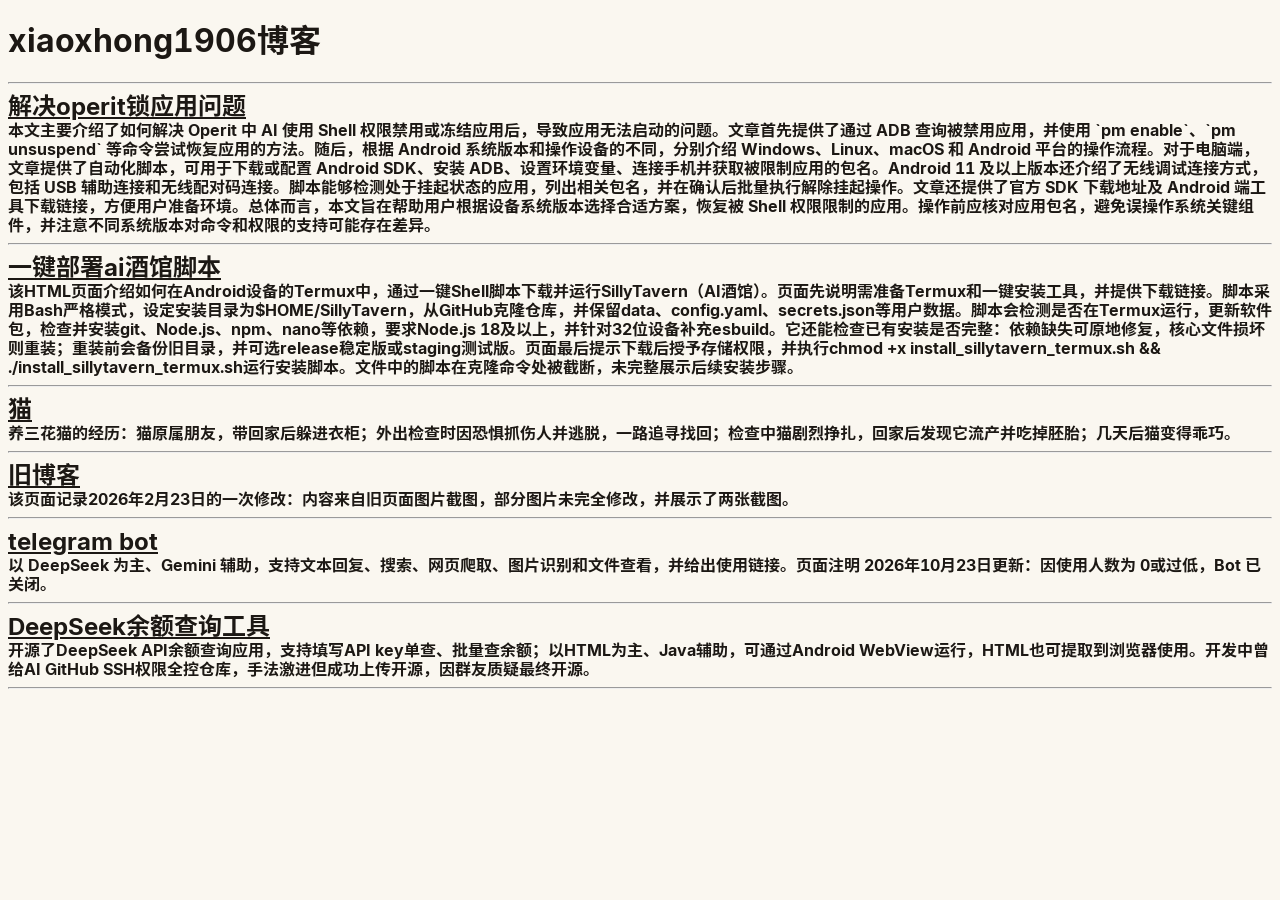
<file: index.html>
<!DOCTYPE html>
<html lang="zh-CN">
<head>
    <meta charset="UTF-8">
    <meta name="viewport" content="width=device-width, initial-scale=1.0">
    <link rel="stylesheet" href="qita/bwjk.css">
    <link rel="stylesheet" href="qita/ziti.css">
    <title>xiaoxhong1906-blog</title>
</head>
<body>
    <div class="container">
        <h1>xiaoxhong1906博客</h1>
        <hr > 
        <a href="/boke/operitwfti.html" style="font-size: 24px;">解决operit锁应用问题</a><br>本文主要介绍了如何解决 Operit 中 AI 使用 Shell 权限禁用或冻结应用后，导致应用无法启动的问题。文章首先提供了通过 ADB 查询被禁用应用，并使用 `pm enable`、`pm unsuspend` 等命令尝试恢复应用的方法。随后，根据 Android 系统版本和操作设备的不同，分别介绍 Windows、Linux、macOS 和 Android 平台的操作流程。对于电脑端，文章提供了自动化脚本，可用于下载或配置 Android SDK、安装 ADB、设置环境变量、连接手机并获取被限制应用的包名。Android 11 及以上版本还介绍了无线调试连接方式，包括 USB 辅助连接和无线配对码连接。脚本能够检测处于挂起状态的应用，列出相关包名，并在确认后批量执行解除挂起操作。文章还提供了官方 SDK 下载地址及 Android 端工具下载链接，方便用户准备环境。总体而言，本文旨在帮助用户根据设备系统版本选择合适方案，恢复被 Shell 权限限制的应用。操作前应核对应用包名，避免误操作系统关键组件，并注意不同系统版本对命令和权限的支持可能存在差异。
</h>
        <hr>
        <a href="/boke/termuxaijqgr.html" style="font-size: 24px;">一键部署ai酒馆脚本</a><br>该HTML页面介绍如何在Android设备的Termux中，通过一键Shell脚本下载并运行SillyTavern（AI酒馆）。页面先说明需准备Termux和一键安装工具，并提供下载链接。脚本采用Bash严格模式，设定安装目录为$HOME/SillyTavern，从GitHub克隆仓库，并保留data、config.yaml、secrets.json等用户数据。脚本会检测是否在Termux运行，更新软件包，检查并安装git、Node.js、npm、nano等依赖，要求Node.js 18及以上，并针对32位设备补充esbuild。它还能检查已有安装是否完整：依赖缺失可原地修复，核心文件损坏则重装；重装前会备份旧目录，并可选release稳定版或staging测试版。页面最后提示下载后授予存储权限，并执行chmod +x install_sillytavern_termux.sh && ./install_sillytavern_termux.sh运行安装脚本。文件中的脚本在克隆命令处被截断，未完整展示后续安装步骤。
        <hr >
        <a href="/boke/yivimc.html" style="font-size: 24px;">猫</a><br>养三花猫的经历：猫原属朋友，带回家后躲进衣柜；外出检查时因恐惧抓伤人并逃脱，一路追寻找回；检查中猫剧烈挣扎，回家后发现它流产并吃掉胚胎；几天后猫变得乖巧。
        <hr>
        <a href="/boke/jqboke.html" style="font-size: 24px;">旧博客</a><br>该页面记录2026年2月23日的一次修改：内容来自旧页面图片截图，部分图片未完全修改，并展示了两张截图。
        <hr >
        <a href="/boke/telegram-bot.html" style="font-size: 24px;">telegram bot</a><br>以 DeepSeek 为主、Gemini 辅助，支持文本回复、搜索、网页爬取、图片识别和文件查看，并给出使用链接。页面注明 2026年10月23日更新：因使用人数为 0或过低，Bot 已关闭。
        <hr >
        <a href="/boke/deepseekyuer.html" style="font-size: 24px;">DeepSeek余额查询工具</a><br>开源了DeepSeek API余额查询应用，支持填写API key单查、批量查余额；以HTML为主、Java辅助，可通过Android WebView运行，HTML也可提取到浏览器使用。开发中曾给AI GitHub SSH权限全控仓库，手法激进但成功上传开源，因群友质疑最终开源。
        <hr >
    </div>
</body>
</html>
<!-- @@@@@@@@@@@@@@@@@@@@@@@@@@@@@@@##@@@@@@@@@@@@@@%%%%%%%%%%@@@@@@@@@@@@@@@@@@@@@@@@@@@@@@@@@@@@@@@@@@@
@@@@@@@@@@@@@@@@@@@@@@@@@@@@@@@%%@@@@@@@@@%%%@@@%%%%%%%%%%%%%@@@@@@@@@@@@@@@@@@@@@@@@@@@@@@@@@@@@@@@
@@@@@@@@@@@@@@@@@@@@@@@@@@@@@@@@#@@@@@%%%%@@@@@@@@@@@@@@@@@@@%%#*%@@@@@#@@@@@%@@@@%@@@@@@@@@@@@@@@@@
@@@@@@@@@@@@@@@@@@@@@@@@@@@@@@@@#@@@%%@@@@@@@@@@@@@@@@@@@@@@@@@@@%%%@@@#@@@%*@@@@%%@@@@@@@@@@@@@@@@@
@@@@@@@@@@@@@@@@@@@@@@@@@@@@@@@@%#%%@@@@@@@@@@@@@@@@@@@@@@@@@@@@@@@@%#%@#@#::*@%%@@@@%@@@@@@@@@@@@@@
@@@@@@@@@@@@@@@@@@@@@@@@@@@@@@@@%#@@@@@@@@@@@@@@@@@@@@@@@@@@@@@@@@@@@@%#*@-:-#%@@@%%%@@@@@@@@@@@@@@@
@@@@@@@@@@@@@@@@@@@@@@@@@@@@@@@#%@@@@@@@@@@@@@@@@@@@@@@@@@@@@@@@@@@@@@@@#=.:+@@%%%@@@@@@@@@@@@@@@@@@
@@@@@@@@@@@@@@@@@@@@@@@@@@@@@@+%@@@@@@@@@@@@@@@@@@@@@@@@@@@@@@@@@@@@@@@@@%::%%%@@@@@@@@@@@@@@@@@@@@@
@@@@@@@@@@@@@@@@@@@@@@@@@@@@@#%@@@@@@@@@@@@@@@@@@@@@@@@@@@@@@@@@@@@@@@@@@@@+%%%%%%%%%%%%%@@@@@@@@@@@
@@@@@@@@@@@@@@@@@@@@@@@@@@@@%%%%@@@@@@@%@@@@@@@@@@@@@@@@@@@@@@@@@@@@@@@@@@@@*@@@@@@@@@@@@@@@@@@@@@@@
@@@@@@@@@@@@@@@@@@@@@@@@@@@%%%#@@@@@@@@#@@@@@@#%%@@@@@@@@@@@@@%@@@@@@%@@@@@@@*%%%%@@@@@@@@@@@@@@@@@@
@@@@@@@@@@@@@@@@@@@@@@@@@@@#%#@@%@@@@@%%@@@@@%*@#%@@@@@%@@@@@@#%@@@@@@%@@@@%#%@@@@@%%%%@@@@@@@@@@@@@
@@@@@@@@@@@@@@@@@@@@@@@@@@#%%%@@%@@@@@#@@@@@@##@*%@@@@@=@@@@@@%#@@@@@@%@@@@@*##@@@@@@@@@@@@@@@@@@@@@
@@@@@@@@@@@@@@@@@@@@@@@@@%#%%@@%@@@@@@#@#@@@%##%*%@@@@%+@@@#%@@#@@@@@@%@@@@@@#*#@@@@@@@@@@@@@@@@@@@@
@@@@@@@@@@@@@@@@@@@@@@@@@#%%%@@%@@@@@@%%=@@@##%#*#@@@@#*%@@+*@@#@@@@@@@%@@%%@%#*%@@@@@@@@@@@@@@@@@@@
@@@@@@@@@@@@@@@@@@@@@@@@@#@%@@@%@@@@@%%**%%@*#@*##%@@@***##++@@#@@@@@@@%@@@#@@###@@@@@@@@@@@@@@@@@@@
@@@@@@@@@@@@@@@@@@@@@@@@%#@%@@%%@@@@@%+=---::*@%#%##%#*+...::-*+@@@@@@@%@@@#%@#*#@@@@@@@@@@@@@@@@@@@
@@@@@@@@@@@@@@@@@@@@@@@@#%%%%@%@@@@@@##= ... #@@@@@@@@@@...:.-@*@@@@@@@%@@@%%@#+#@@@@@@@@@@@@@@@@@@@
@@@@@@@@@@@@@@@@@@@@@@@@#%%#%@#@@@@@%*%#:----%@@@@@@@@@@+===-+%*%@@@@@@%@@@%%%%*@@@@@@@@@@@@@@@@@@@@
@@@@@@@@@@@@@@@@@@@@@@@@@%#*%@%@@@@@%+*%#%%@@@@@@@@@@@@@@@@@%@#*%@@@@@@%%@@%%%%#@@@@@@@@@@@@@@@@@@@@
@@@@@@@@@@@@@@@@@@@@@@@@@@##%@%#@@@@%#=%@@@@@@@@@@@@@@@@@@@@@@##%@@@@%%%%@@#@%##@@@@@@@@@@@@@@@@@@@@
@@@@@@@@@@@@@@@@@@@@@@@@@@###%##@@@@%##*@@@@@@@@%%%%@@@@@@@@@#*#@@@@@@*%%@@#@@*#@@@@@@@@@@@@@@@@@@@@
@@@@@@@@@@@@@@@@@@@@@@@@@@%%#%**@@@@@*@=#%@@@@@@@@@@@@@@@%%#####@@@@@%*#@@@#@@%@@@@@@@@@@@@@@@@%%%%%
@@@@@@@@@@@@@@@@@@@@@@@@@@@@%#**@@@%@##+###***#%%@@%%%#*###**#*%@@@@@#+*@@%#%%%%%%%@@%%%%%%%%%%@@@@@
@@@@@@@@@@@@@@@@@@@@@@@@%%%@@@%%@@@%@%#@@%%%#%%#+#####+#%%%@#=+@@#@@@%#*@%%@@@@@@@@@@@@@@@@@@@@@@@@@
%@@@@@@@@@@@@@@@@@@@#@@#@@%%@@%%%@@%@@#@@@@@@@#=*%####*-=#@@*+%@#%@@@%@%@@@@@@@@@@@@@@@@@@@@@@@@@@@@
@@@@@@@@@@@%%@@@@@##%%%%%%%@@@%*%@@%%@%#%%%#==-#@@%%%%*++-+*+#@@*@@@%@#%@@@@@@@@@@@@@@@@@@@@@@@@@@@@
@@@@@@@@%##@%@@%%@@@@@@@@@@@@@@%#@@%#@@%%@@#+++@@@@%%+++=#@%#@@*+@@@%%#@@@@@@@@@@@@@@@@@@@@@@@@@@@@@
@@@@@@%#%%@@@@@@@@@@@@@@@@@@@@@@%%@@#%%%*@@*=+=@@@@%+++=#@@#@@#:%@@%*@@@@@@@@@@@@@@@@@@@@@@@@@@@@@@@
@@@@@@##@@@@@@@@@@@@@@@@@@@@@@@@%%%%%@@@%#%+-=-%@@#+++=#@@%#%%:+%@%#%#@@@@@@@@@@@@@@@@@@@@@@@@@@@@@@
@@@@@@@@@@@@@@@@@@@@%@@@@@@@@@@%#@@#@@@%###%#=+#%%=++=#@@@@@@+:%@%%@@#@@@@@@@@@@@@@@@@@@@@@@@@@@@@@@
@@@@%@@@@@@@@%#%%%@#@@%*@@@@@@@#@@@#@@%*%%##%@%*#=++=#@@@@@@#.#@@#@@%%@@@@@@@@@@@@@@@@@@@@@@@@@@@@@@
@@@#@@@%@#%@@*@@%%@%%%%%@@@@@@%%@@@#@@#*%%%%%@@+=+++*@@@@@@%:*@@%#@@#%@@@@@@@@@@@@@@@@@@@@@@@@@@@@@@
@@@%@%%@#%#@%%@@%@@@@@#@@@@@@@#@@@%#@@#%%%%@@@@+===+@@@@@@=-:#@@#@@@#@@@@@@@@@@@@@@@@@@@@@@@@@@@@@@@
@@@@##%%%@%%@@@@@@@@@%%@@@@@@#@@@@@#@%###%@@@@@+===%@@@@@=:-:-@@#@@@#@@@@@@@@@@@@@@@@@@@@@@@@@@@@@@@
@@%%%@@@@@@@@@%%@@@@@#@@@@@@%%@@@@@#@@@%@#@@@@@%*@@%%%%%=.::-%@#%@@@#@@@@@@@@@@@@@@@@@@@@@@@@@@@@@@@
@@%@@@@@@@@@@@@%%%@@#@@@@@@@#@@@@@@#@@@@@@%@@@@@*%@@@@@%*=:.#@@#@@@%#@@@@@@@@@@@@@@@@@@@@@@@@@@@@@@@
@@@@@@@@@@@@@@@@@@%%@@@@@@@#@@@@@@@*@@@@@@@#-=*%##@@@@@@@@@#%%%#@%%%%@%###****%@@@@@@@@@@@@@@@@@@@@@
@@@@@@@@@@@@@@@@@@@@@@@@@@%#@@@@@@@*#######*+*=-=+@@@@@@@@@@@%*#%%@%====++++++=@@@@@@@@@@@@@@@@@@@@@
@@@@@@@@@@@@@@@@@@@@@@@@@@#@@@@@@@@##%%%%%%%##*===@@@@@@@@@@@@@@%#%%-==++++++++@@@@@@@@@@@@@@@@@@@@@
@@@@@@@@@@@@@@@@@@@@@@@@@#%@@@@%##%***+++===-=-===@@@@@@@@@@@@@@@@@%-==++++++++@@@@@@@@@@@@@@@@@@@@@
@@@@@@@@@@@@@@@@@@@@@@@@@#@@@%%%%@@*=+***#***+====@@@@@@@@@@@@@@@@@%-==++++++=#@@@@@@@@@@@@@@@@@@@@@
@@@@@@@@@@@@@@@@@@@@@@@@#%%%%%@@@@@*%%%%@@@@%@*===@@%@@@@@@@@@@@@@@%-==+++++++@@@@@@@@@@@@@@@@@@@@@@
@@@@@@@@@@@@@@@@@@@@@@%#@@@@@@@@@@@*#*********=++=%@@%%%%%@@@@@@@@@#+=====+++*@@@@@@@@@@@@@@@@@@@@@@
@@@@@@@@@@@@@@@@@@@@@@#%@@@@@@@@@@#@@@@@@@@@@@*++=%@@@@@@@%%@@@@@@#%@+===+++=%@@@@@@@@@@@@@@@@@@@@@@
@@@@@@@@@@@@@@@@@@@@@@#%@@@@@@@@@#%@@@@@@@@@@@+++=%@@@@@@@@@@@@@@#%@@==++++++@@@@@@@@@@@@@@@@@@@@@@@
@@@@@@@@@@@@@@@@@@@@@#@#%@@@@@@@%#@@@@@@@@@@@@*++=%@@@@@@@@@@@@%#@@@%*==+++=%@@@@@@@@@@@@@@@@@@@@@@@
@@@@@@@@@@@@@@@@@@@@#@@%#@@@@@@%#@@@@@@@@@@@@@*++=@@@@@@@@@@@@%%@@@@#@%+=++=@@@@@@@@@@@@@@@@@@@@@@@@
@@@@@@@@@@@@@@@@@@@#@@@@#@@@@@@#@@@@@@@@@@@@@@*+++@@@@@@@@@@@@@@@@@@#%@@#*#@@@@@@@@@@@@@@@@@@@@@@@@@
@@@@@@@@@@@@@@@@@@#%@@@@%%@@@@#@@@@@@@@@@@@@@@*+++@@@@@@@@@@@@@@@@@@%%@@@%#@@@@@@@@@@@@@@@@@@@@@@@@@ -->
</file>
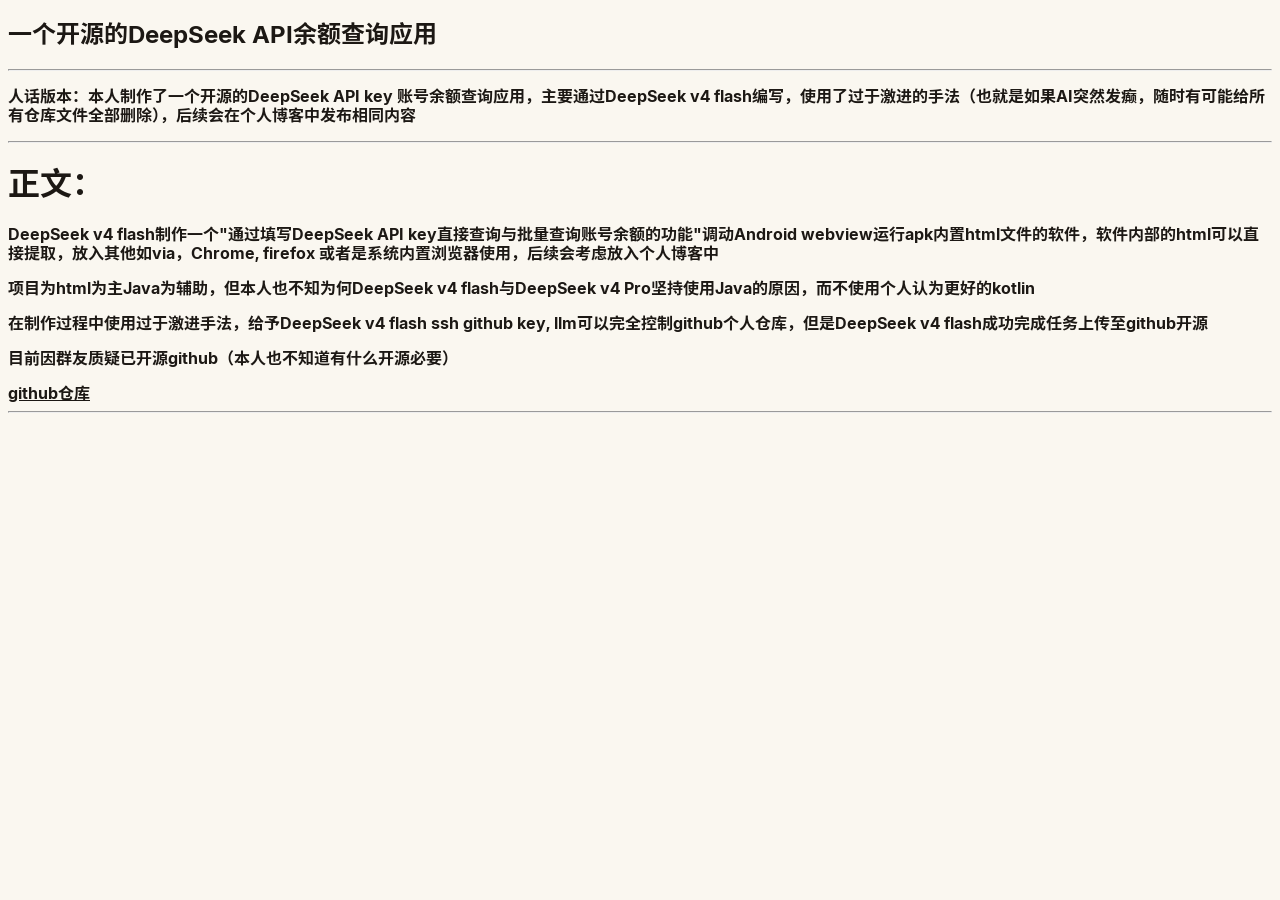
<file: boke/deepseekyuer.html>
<!DOCTYPE html>
<html lang="zh-CN">
<head>
    <meta charset="UTF-8">
    <meta name="viewport" content="width=device-width, initial-scale=1.0">
    <title>xiaozhong1906</title>
    <link rel="stylesheet" href="../qita/bwjk.css">
    <link rel="stylesheet" href="../qita/ziti.css">
</head>
<body>
    </h1>

    <h2>一个开源的DeepSeek API余额查询应用</h2>
    
    <hr />
    
    <p>人话版本：本人制作了一个开源的DeepSeek API key 账号余额查询应用，主要通过DeepSeek v4 flash编写，使用了过于激进的手法（也就是如果AI突然发癫，随时有可能给所有仓库文件全部删除），后续会在个人博客中发布相同内容</p>
    
    <hr />
    
    <h1>正文：</h1>
    
    <p>DeepSeek v4 flash制作一个"通过填写DeepSeek API key直接查询与批量查询账号余额的功能"调动Android webview运行apk内置html文件的软件，软件内部的html可以直接提取，放入其他如via，Chrome, firefox 或者是系统内置浏览器使用，后续会考虑放入个人博客中</p>
    
    <p>项目为html为主Java为辅助，但本人也不知为何DeepSeek v4 flash与DeepSeek v4 Pro坚持使用Java的原因，而不使用个人认为更好的kotlin</p>
    
    <p>在制作过程中使用过于激进手法，给予DeepSeek v4 flash ssh github key, llm可以完全控制github个人仓库，但是DeepSeek v4 flash成功完成任务上传至github开源</p>

    <p>目前因群友质疑已开源github（本人也不知道有什么开源必要）</p>
    
    <a href="https://github.com/x114514z/DeepSeekBalance">github仓库</a>

     <hr />
    
</body>
</html>
</file>
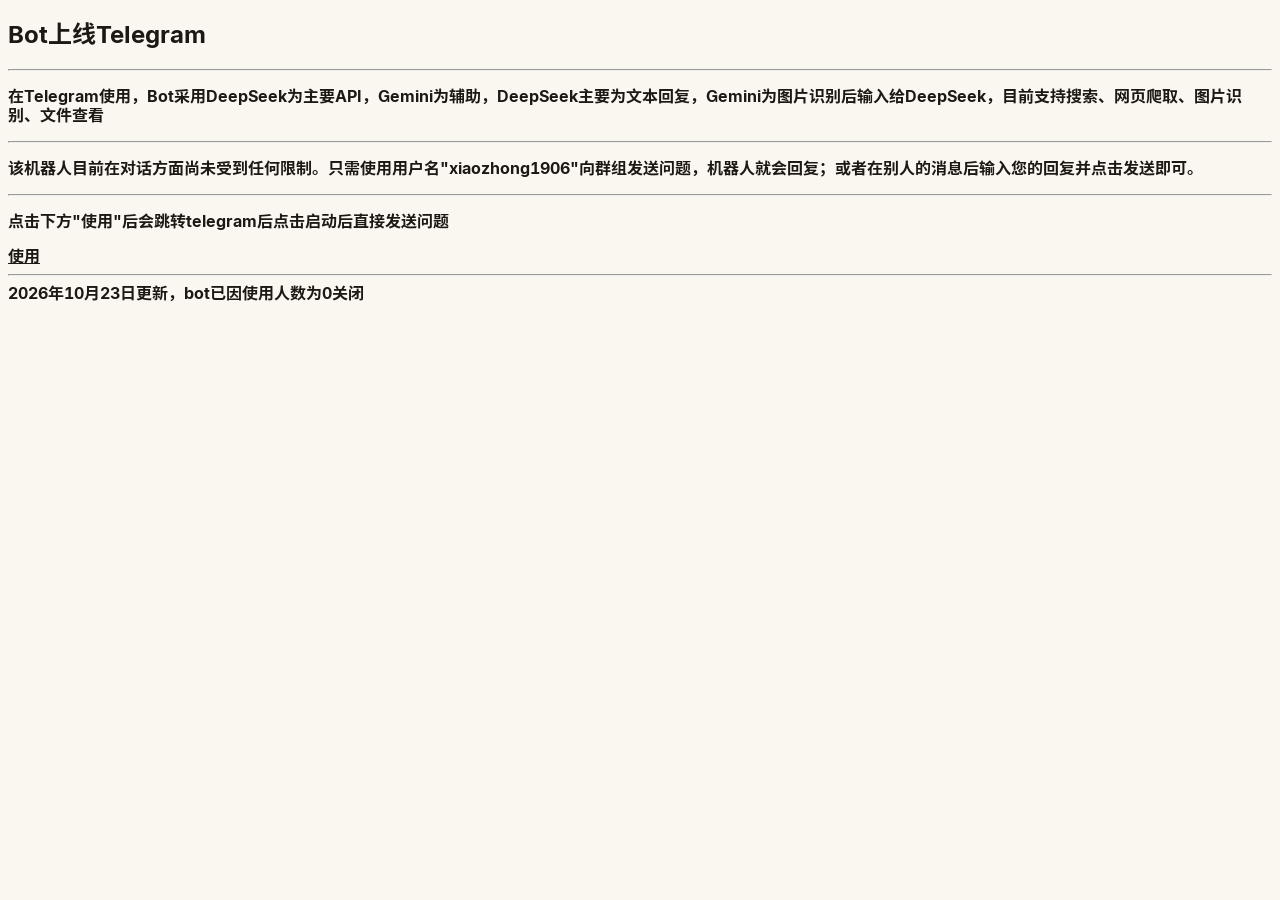
<file: boke/telegram-bot.html>
<!DOCTYPE html>
<html lang="zh-CN">
<head>
    <meta charset="UTF-8">
    <meta name="viewport" content="width=device-width, initial-scale=1.0">
    <title>xiaozhong1906</title>
    <link rel="stylesheet" href="../qita/bwjk.css">
    <link rel="stylesheet" href="../qita/ziti.css">
</head>
<body>
    </h1>

    <h2>Bot上线Telegram</h2>
    <hr>
    <p>在Telegram使用，Bot采用DeepSeek为主要API，Gemini为辅助，DeepSeek主要为文本回复，Gemini为图片识别后输入给DeepSeek，目前支持搜索、网页爬取、图片识别、文件查看</p>
    <hr>
    <p>该机器人目前在对话方面尚未受到任何限制。只需使用用户名"xiaozhong1906"向群组发送问题，机器人就会回复；或者在别人的消息后输入您的回复并点击发送即可。</p>
    <hr>
    <p>点击下方"使用"后会跳转telegram后点击启动后直接发送问题</p>
  
  <a href="https://t.me/xiaozhong1906_ai_bot">使用</a>
         
         <hr>
  2026年10月23日更新，bot已因使用人数为0关闭
</body>
</html>
</file>
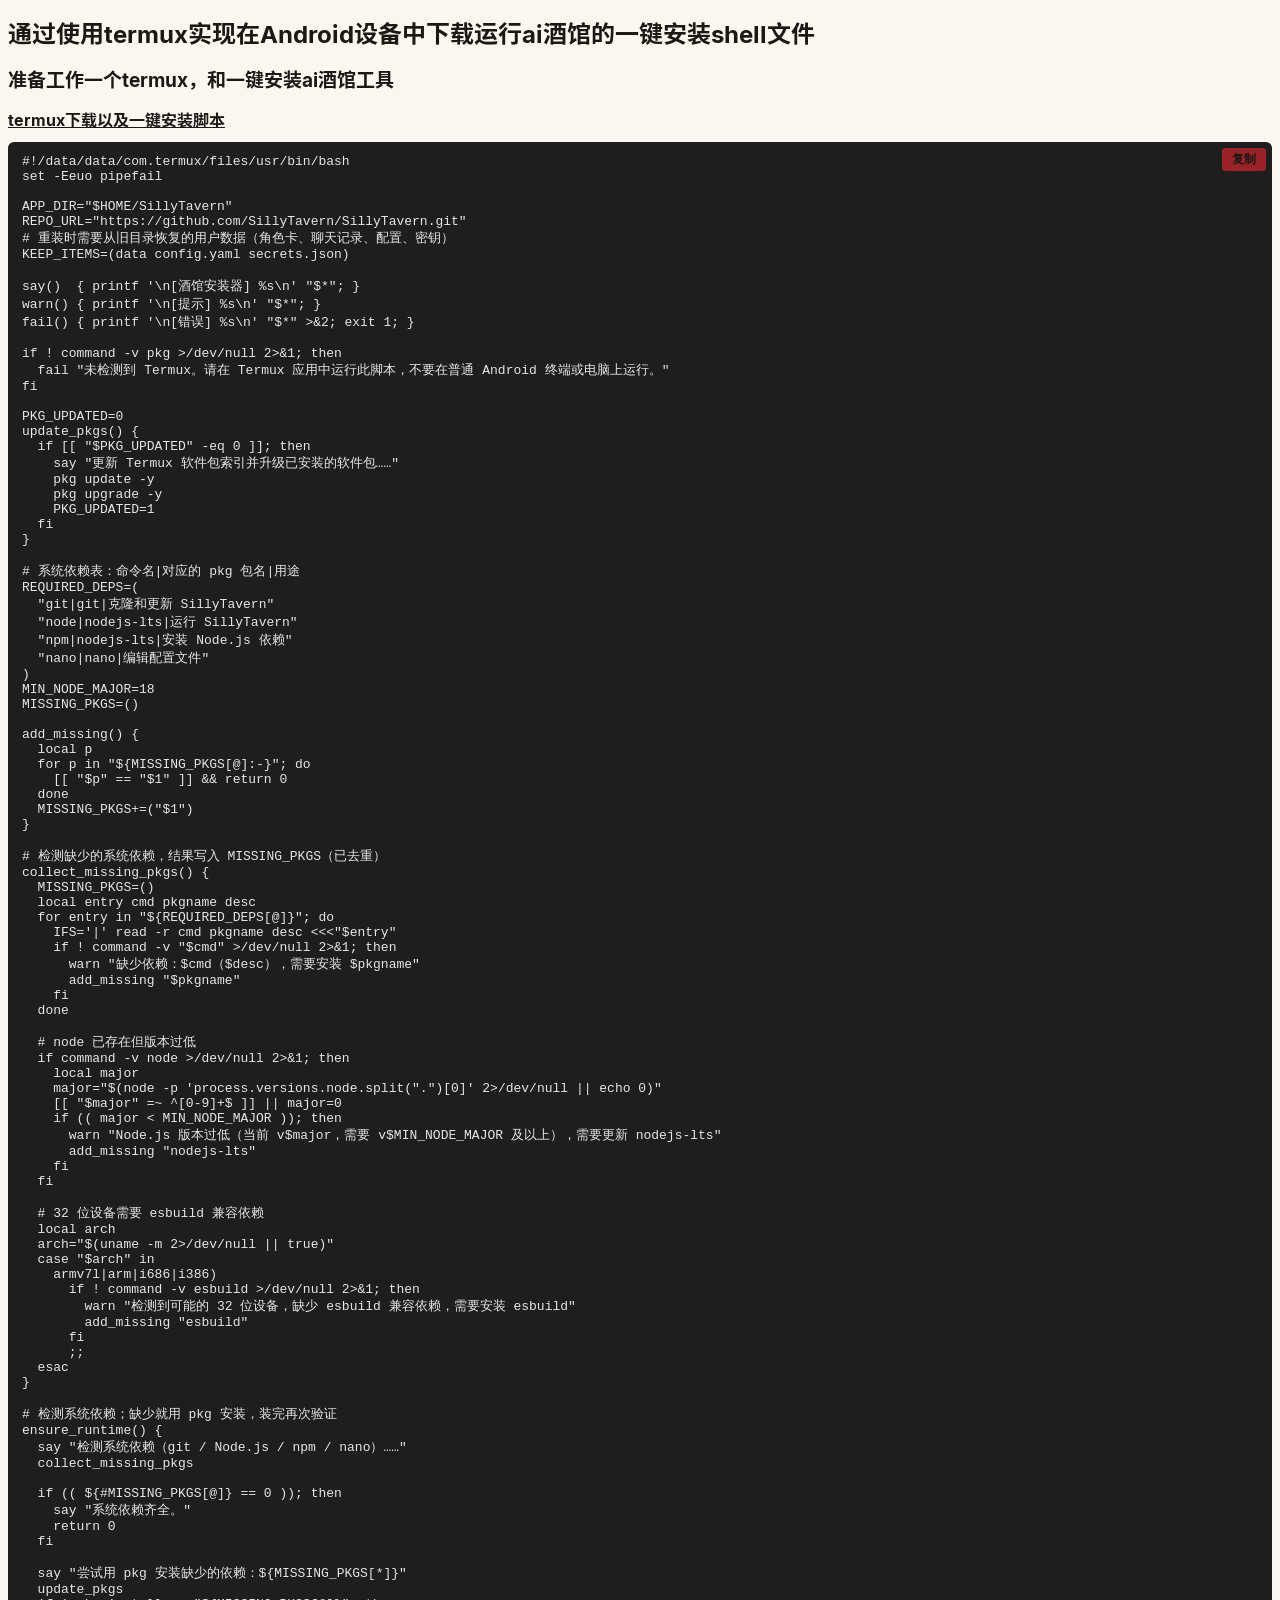
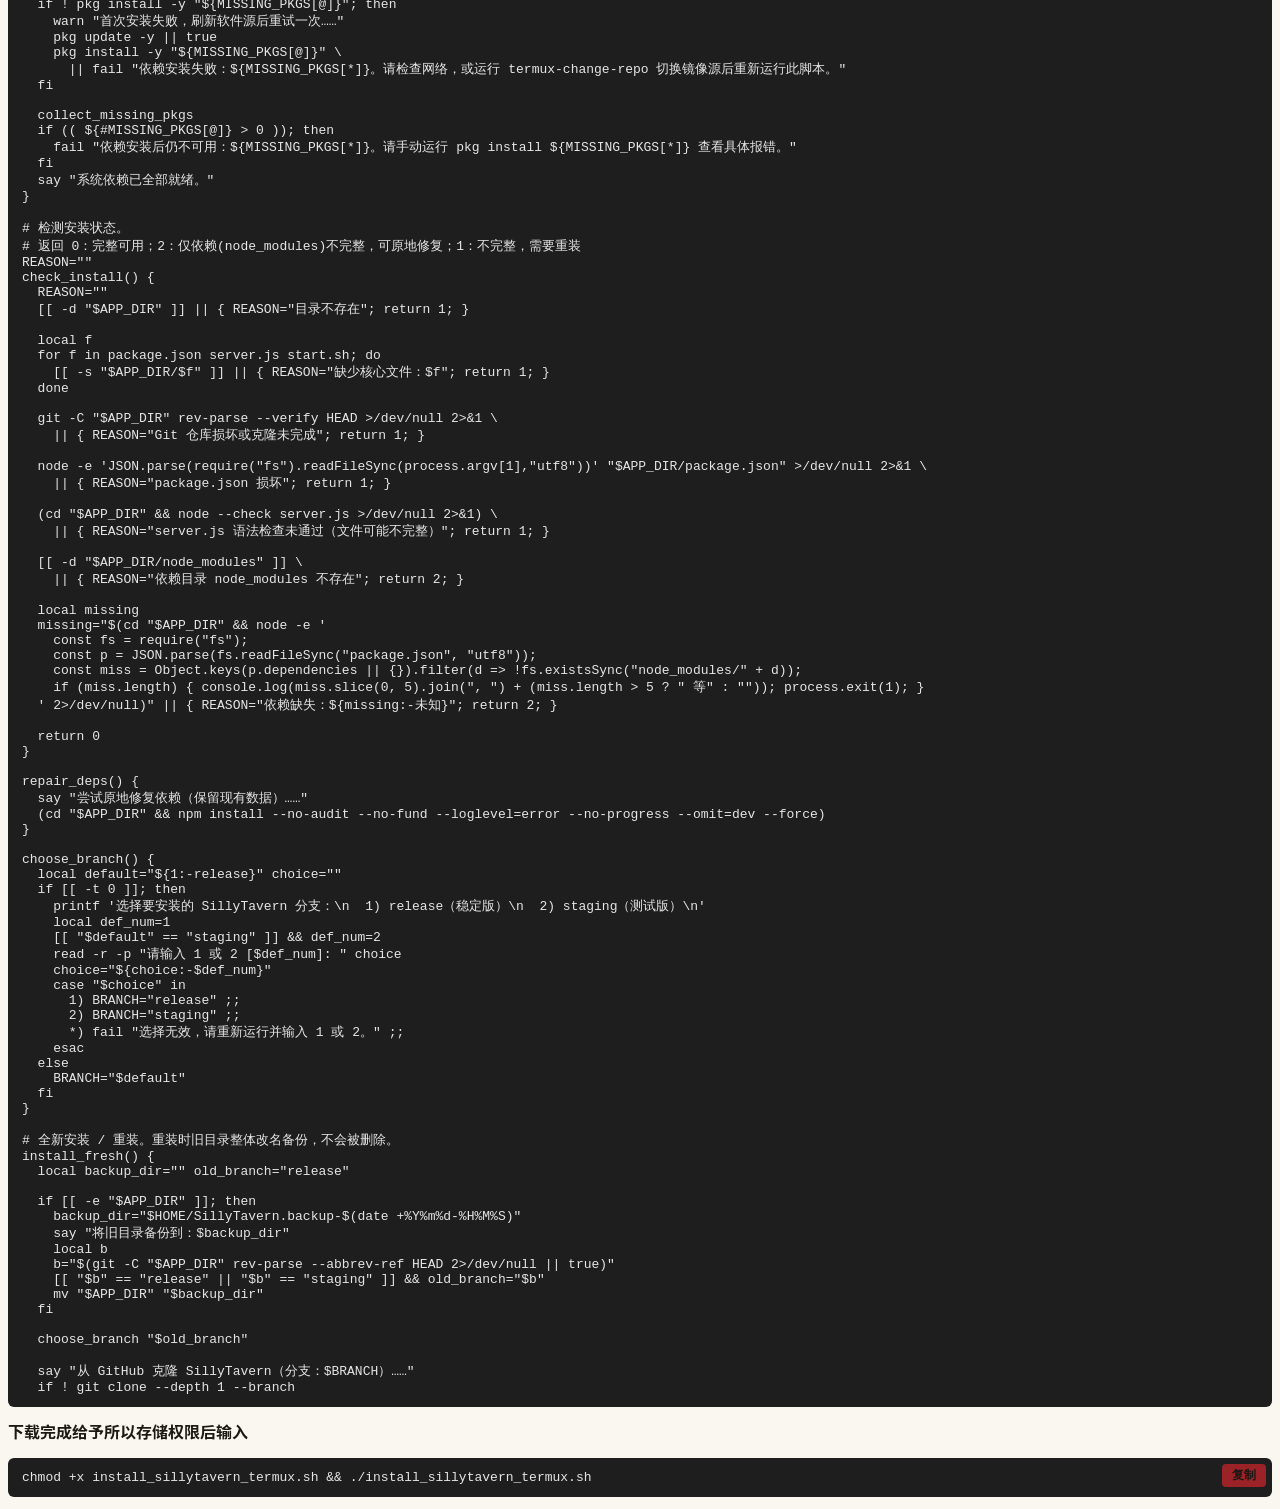
<file: boke/termuxaijqgr.html>
<!DOCTYPE html>
<html lang="zh-CN">
<head>
    <meta charset="UTF-8">
    <meta name="viewport" content="width=device-width, initial-scale=1.0">
    <title>xiaozhong1906</title>
    
    <link rel="stylesheet" href="../qita/bwjk.css">
    <link rel="stylesheet" href="../qita/ziti.css">
</head>
<body>

<h2>通过使用termux实现在Android设备中下载运行ai酒馆的一键安装shell文件</h2>

<h3>准备工作一个termux，和一键安装ai酒馆工具</h3>
    <a href="https://pan.huang1111.cn/s/y5yZwF6">termux下载以及一键安装脚本</a>
    
 <code><pre>
#!/data/data/com.termux/files/usr/bin/bash
set -Eeuo pipefail

APP_DIR="$HOME/SillyTavern"
REPO_URL="https://github.com/SillyTavern/SillyTavern.git"
# 重装时需要从旧目录恢复的用户数据（角色卡、聊天记录、配置、密钥）
KEEP_ITEMS=(data config.yaml secrets.json)

say()  { printf '\n[酒馆安装器] %s\n' "$*"; }
warn() { printf '\n[提示] %s\n' "$*"; }
fail() { printf '\n[错误] %s\n' "$*" >&2; exit 1; }

if ! command -v pkg >/dev/null 2>&1; then
  fail "未检测到 Termux。请在 Termux 应用中运行此脚本，不要在普通 Android 终端或电脑上运行。"
fi

PKG_UPDATED=0
update_pkgs() {
  if [[ "$PKG_UPDATED" -eq 0 ]]; then
    say "更新 Termux 软件包索引并升级已安装的软件包……"
    pkg update -y
    pkg upgrade -y
    PKG_UPDATED=1
  fi
}

# 系统依赖表：命令名|对应的 pkg 包名|用途
REQUIRED_DEPS=(
  "git|git|克隆和更新 SillyTavern"
  "node|nodejs-lts|运行 SillyTavern"
  "npm|nodejs-lts|安装 Node.js 依赖"
  "nano|nano|编辑配置文件"
)
MIN_NODE_MAJOR=18
MISSING_PKGS=()

add_missing() {
  local p
  for p in "${MISSING_PKGS[@]:-}"; do
    [[ "$p" == "$1" ]] && return 0
  done
  MISSING_PKGS+=("$1")
}

# 检测缺少的系统依赖，结果写入 MISSING_PKGS（已去重）
collect_missing_pkgs() {
  MISSING_PKGS=()
  local entry cmd pkgname desc
  for entry in "${REQUIRED_DEPS[@]}"; do
    IFS='|' read -r cmd pkgname desc <<<"$entry"
    if ! command -v "$cmd" >/dev/null 2>&1; then
      warn "缺少依赖：$cmd（$desc），需要安装 $pkgname"
      add_missing "$pkgname"
    fi
  done

  # node 已存在但版本过低
  if command -v node >/dev/null 2>&1; then
    local major
    major="$(node -p 'process.versions.node.split(".")[0]' 2>/dev/null || echo 0)"
    [[ "$major" =~ ^[0-9]+$ ]] || major=0
    if (( major < MIN_NODE_MAJOR )); then
      warn "Node.js 版本过低（当前 v$major，需要 v$MIN_NODE_MAJOR 及以上），需要更新 nodejs-lts"
      add_missing "nodejs-lts"
    fi
  fi

  # 32 位设备需要 esbuild 兼容依赖
  local arch
  arch="$(uname -m 2>/dev/null || true)"
  case "$arch" in
    armv7l|arm|i686|i386)
      if ! command -v esbuild >/dev/null 2>&1; then
        warn "检测到可能的 32 位设备，缺少 esbuild 兼容依赖，需要安装 esbuild"
        add_missing "esbuild"
      fi
      ;;
  esac
}

# 检测系统依赖；缺少就用 pkg 安装，装完再次验证
ensure_runtime() {
  say "检测系统依赖（git / Node.js / npm / nano）……"
  collect_missing_pkgs

  if (( ${#MISSING_PKGS[@]} == 0 )); then
    say "系统依赖齐全。"
    return 0
  fi

  say "尝试用 pkg 安装缺少的依赖：${MISSING_PKGS[*]}"
  update_pkgs
  if ! pkg install -y "${MISSING_PKGS[@]}"; then
    warn "首次安装失败，刷新软件源后重试一次……"
    pkg update -y || true
    pkg install -y "${MISSING_PKGS[@]}" \
      || fail "依赖安装失败：${MISSING_PKGS[*]}。请检查网络，或运行 termux-change-repo 切换镜像源后重新运行此脚本。"
  fi

  collect_missing_pkgs
  if (( ${#MISSING_PKGS[@]} > 0 )); then
    fail "依赖安装后仍不可用：${MISSING_PKGS[*]}。请手动运行 pkg install ${MISSING_PKGS[*]} 查看具体报错。"
  fi
  say "系统依赖已全部就绪。"
}

# 检测安装状态。
# 返回 0：完整可用；2：仅依赖(node_modules)不完整，可原地修复；1：不完整，需要重装
REASON=""
check_install() {
  REASON=""
  [[ -d "$APP_DIR" ]] || { REASON="目录不存在"; return 1; }

  local f
  for f in package.json server.js start.sh; do
    [[ -s "$APP_DIR/$f" ]] || { REASON="缺少核心文件：$f"; return 1; }
  done

  git -C "$APP_DIR" rev-parse --verify HEAD >/dev/null 2>&1 \
    || { REASON="Git 仓库损坏或克隆未完成"; return 1; }

  node -e 'JSON.parse(require("fs").readFileSync(process.argv[1],"utf8"))' "$APP_DIR/package.json" >/dev/null 2>&1 \
    || { REASON="package.json 损坏"; return 1; }

  (cd "$APP_DIR" && node --check server.js >/dev/null 2>&1) \
    || { REASON="server.js 语法检查未通过（文件可能不完整）"; return 1; }

  [[ -d "$APP_DIR/node_modules" ]] \
    || { REASON="依赖目录 node_modules 不存在"; return 2; }

  local missing
  missing="$(cd "$APP_DIR" && node -e '
    const fs = require("fs");
    const p = JSON.parse(fs.readFileSync("package.json", "utf8"));
    const miss = Object.keys(p.dependencies || {}).filter(d => !fs.existsSync("node_modules/" + d));
    if (miss.length) { console.log(miss.slice(0, 5).join(", ") + (miss.length > 5 ? " 等" : "")); process.exit(1); }
  ' 2>/dev/null)" || { REASON="依赖缺失：${missing:-未知}"; return 2; }

  return 0
}

repair_deps() {
  say "尝试原地修复依赖（保留现有数据）……"
  (cd "$APP_DIR" && npm install --no-audit --no-fund --loglevel=error --no-progress --omit=dev --force)
}

choose_branch() {
  local default="${1:-release}" choice=""
  if [[ -t 0 ]]; then
    printf '选择要安装的 SillyTavern 分支：\n  1) release（稳定版）\n  2) staging（测试版）\n'
    local def_num=1
    [[ "$default" == "staging" ]] && def_num=2
    read -r -p "请输入 1 或 2 [$def_num]: " choice
    choice="${choice:-$def_num}"
    case "$choice" in
      1) BRANCH="release" ;;
      2) BRANCH="staging" ;;
      *) fail "选择无效，请重新运行并输入 1 或 2。" ;;
    esac
  else
    BRANCH="$default"
  fi
}

# 全新安装 / 重装。重装时旧目录整体改名备份，不会被删除。
install_fresh() {
  local backup_dir="" old_branch="release"

  if [[ -e "$APP_DIR" ]]; then
    backup_dir="$HOME/SillyTavern.backup-$(date +%Y%m%d-%H%M%S)"
    say "将旧目录备份到：$backup_dir"
    local b
    b="$(git -C "$APP_DIR" rev-parse --abbrev-ref HEAD 2>/dev/null || true)"
    [[ "$b" == "release" || "$b" == "staging" ]] && old_branch="$b"
    mv "$APP_DIR" "$backup_dir"
  fi

  choose_branch "$old_branch"

  say "从 GitHub 克隆 SillyTavern（分支：$BRANCH）……"
  if ! git clone --depth 1 --branch
</pre></code>
<script src="../qita/ddma.js"></script>
<p>下载完成给予所以存储权限后输入</p>
<code><pre>
chmod +x install_sillytavern_termux.sh && ./install_sillytavern_termux.sh
</pre></code>
<script src="../qita/ddma.js"></script>
</file>
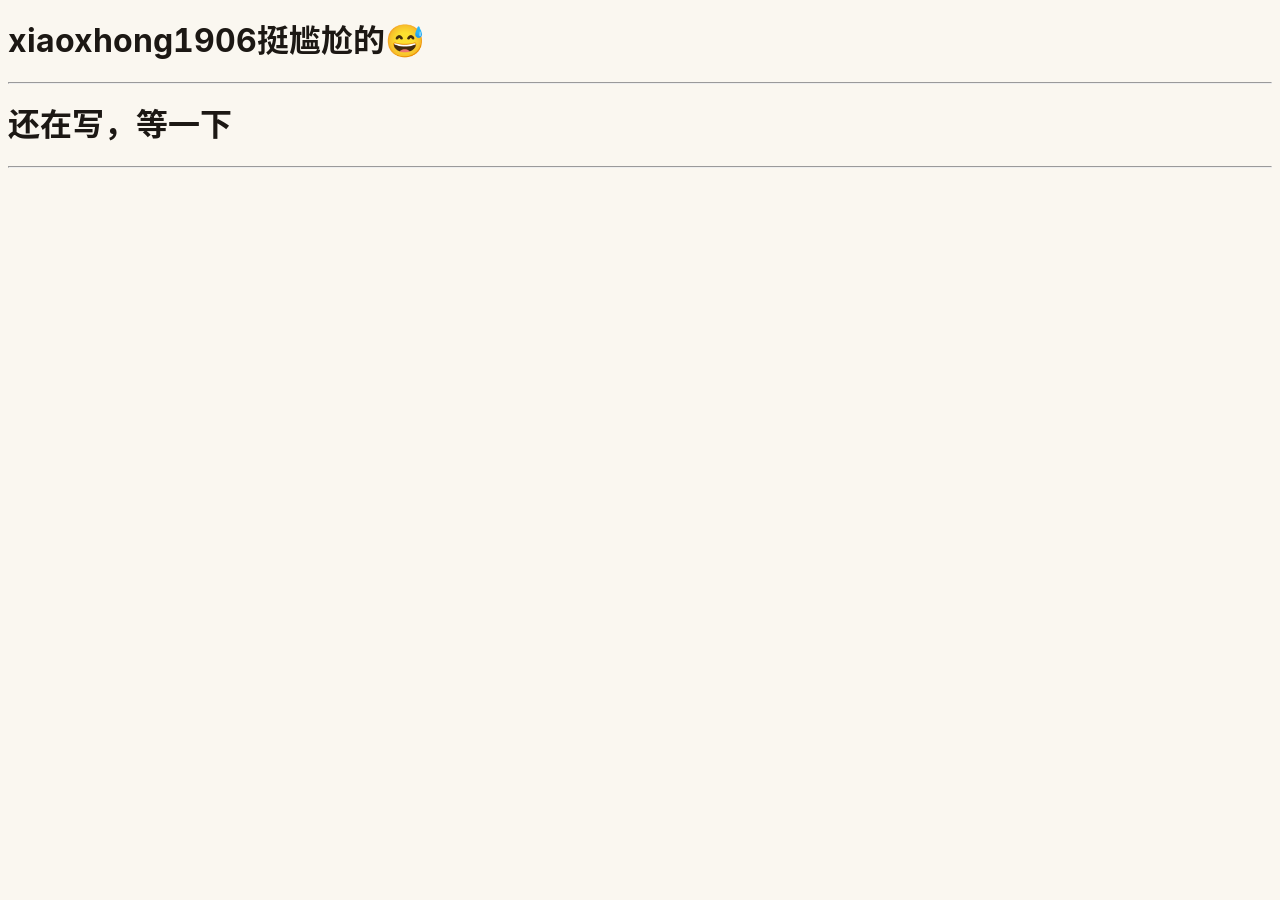
<file: fflw/gjga.html>
<!DOCTYPE html>
<html lang="zh-CN">
<head>
    <meta charset="UTF-8">
    <meta name="viewport" content="width=device-width, initial-scale=1.0">
    <link rel="stylesheet" href="../qita/bwjk.css">
    <link rel="stylesheet" href="../qita/ziti.css">
    <title>xiaoxhong1906</title>
</head>
<body>
    <div class="container">
        <h1>xiaoxhong1906挺尴尬的😅</h1>
        <hr > 
<h1>还在写，等一下</h1>
<hr >
    </div>
</body>
</html>
</file>
<file: qita/bwjk.css>
html, body {
  background-color: #FAF7F0;
  color: #1C1814;
}

/* 确保所有元素继承字体颜色，除非显式覆盖 */
* {
  color: inherit;
  background-color: transparent; /* 避免子元素背景色干扰整体背景 */
}

/* 恢复特定元素可能需要的默认背景（可选，保持透明通常更安全） */
input, textarea, select, button {
  background-color: #FAF7F0; /* 表单控件保持与页面一致 */
  color: #1C1814;
  border: 1px solid #1C1814; /* 可选：增加边框以提升可见性 */
}
</file>
<file: qita/ziti.css>
@font-face {
    font-family: 'MyFont';
    src: url('../qita/ziti.ttf') format('opentype');
}
body {
    font-family: 'MyFont', sans-serif;
}
</file>
